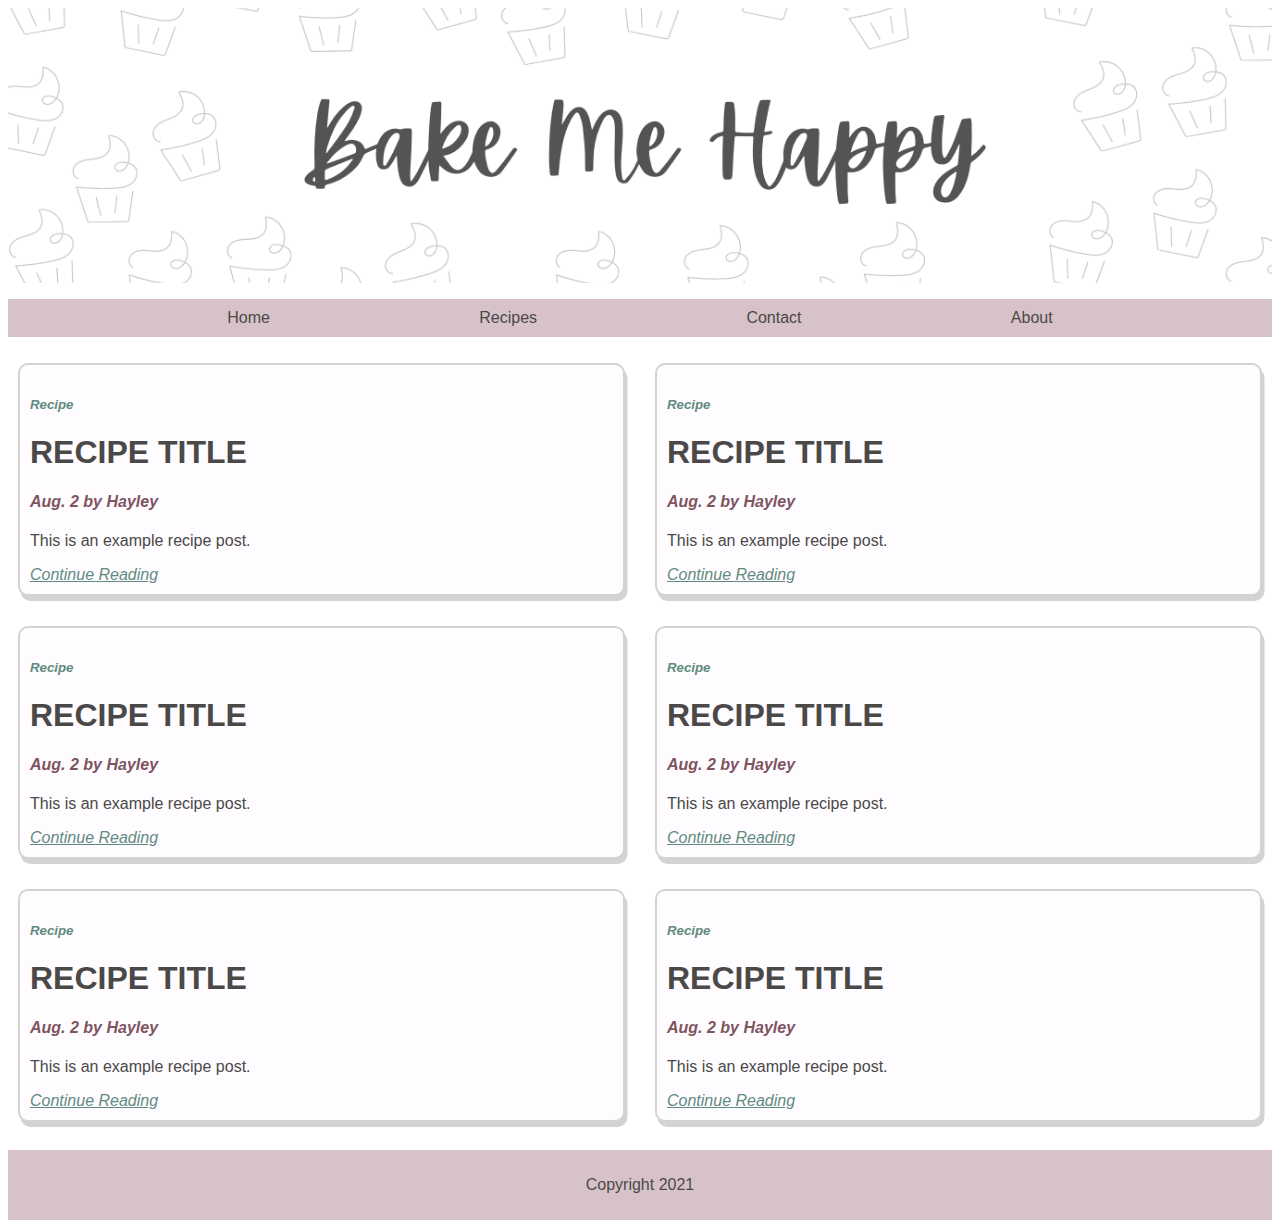
<file: index.html>
<!DOCTYPE html>
<html>

<head>
    <meta charset="utf-8" />
    <title>Bake Me Happy</title>
    <meta name="description" content="My Baking Blog" />
    <link rel="stylesheet" href="CSS/index.css" />
</head>

<body>
    <img class="headerimage" src="images/headerimage2.png">
    <ul class="navigation">
        <li><a href="index.html">Home</a></li>
        <li><a href="pages/blog.html">Recipes</a></li>
        <li><a href="">Contact</a></li>
        <li><a href="">About</a></li>
    </ul>
    <div class="content">
        <div class="wrapper">
            <div class="card">
                <h5>Recipe</h5>
                <h1>RECIPE TITLE</h1>
                <h4><em>Aug. 2 by Hayley</em></h4>
                <p>This is an example recipe post.</p>
                <a href="pages/blog.html" class="continue">Continue Reading</a>
            </div>
            <div class="card">
                <h5>Recipe</h5>
                <h1>RECIPE TITLE</h1>
                <h4><em>Aug. 2 by Hayley</em></h4>
                <p>This is an example recipe post.</p>
                <a href="pages/blog.html" class="continue">Continue Reading</a>
            </div>
            <div class="card">
                <h5>Recipe</h5>
                <h1>RECIPE TITLE</h1>
                <h4><em>Aug. 2 by Hayley</em></h4>
                <p>This is an example recipe post.</p>
                <a href="pages/blog.html" class="continue">Continue Reading</a>
            </div>
            <div class="card">
                <h5>Recipe</h5>
                <h1>RECIPE TITLE</h1>
                <h4><em>Aug. 2 by Hayley</em></h4>
                <p>This is an example recipe post.</p>
                <a href="pages/blog.html" class="continue">Continue Reading</a>
            </div>
            <div class="card">
                <h5>Recipe</h5>
                <h1>RECIPE TITLE</h1>
                <h4><em>Aug. 2 by Hayley</em></h4>
                <p>This is an example recipe post.</p>
                <a href="pages/blog.html" class="continue">Continue Reading</a>
            </div>
            <div class="card">
                <h5>Recipe</h5>
                <h1>RECIPE TITLE</h1>
                <h4><em>Aug. 2 by Hayley</em></h4>
                <p>This is an example recipe post.</p>
                <a href="pages/blog.html" class="continue">Continue Reading</a>
            </div>
        </div>
    </div>
</br>
    <footer class="footer">
        <p>Copyright 2021</p>
    </footer>
</body>

</html>
</file>
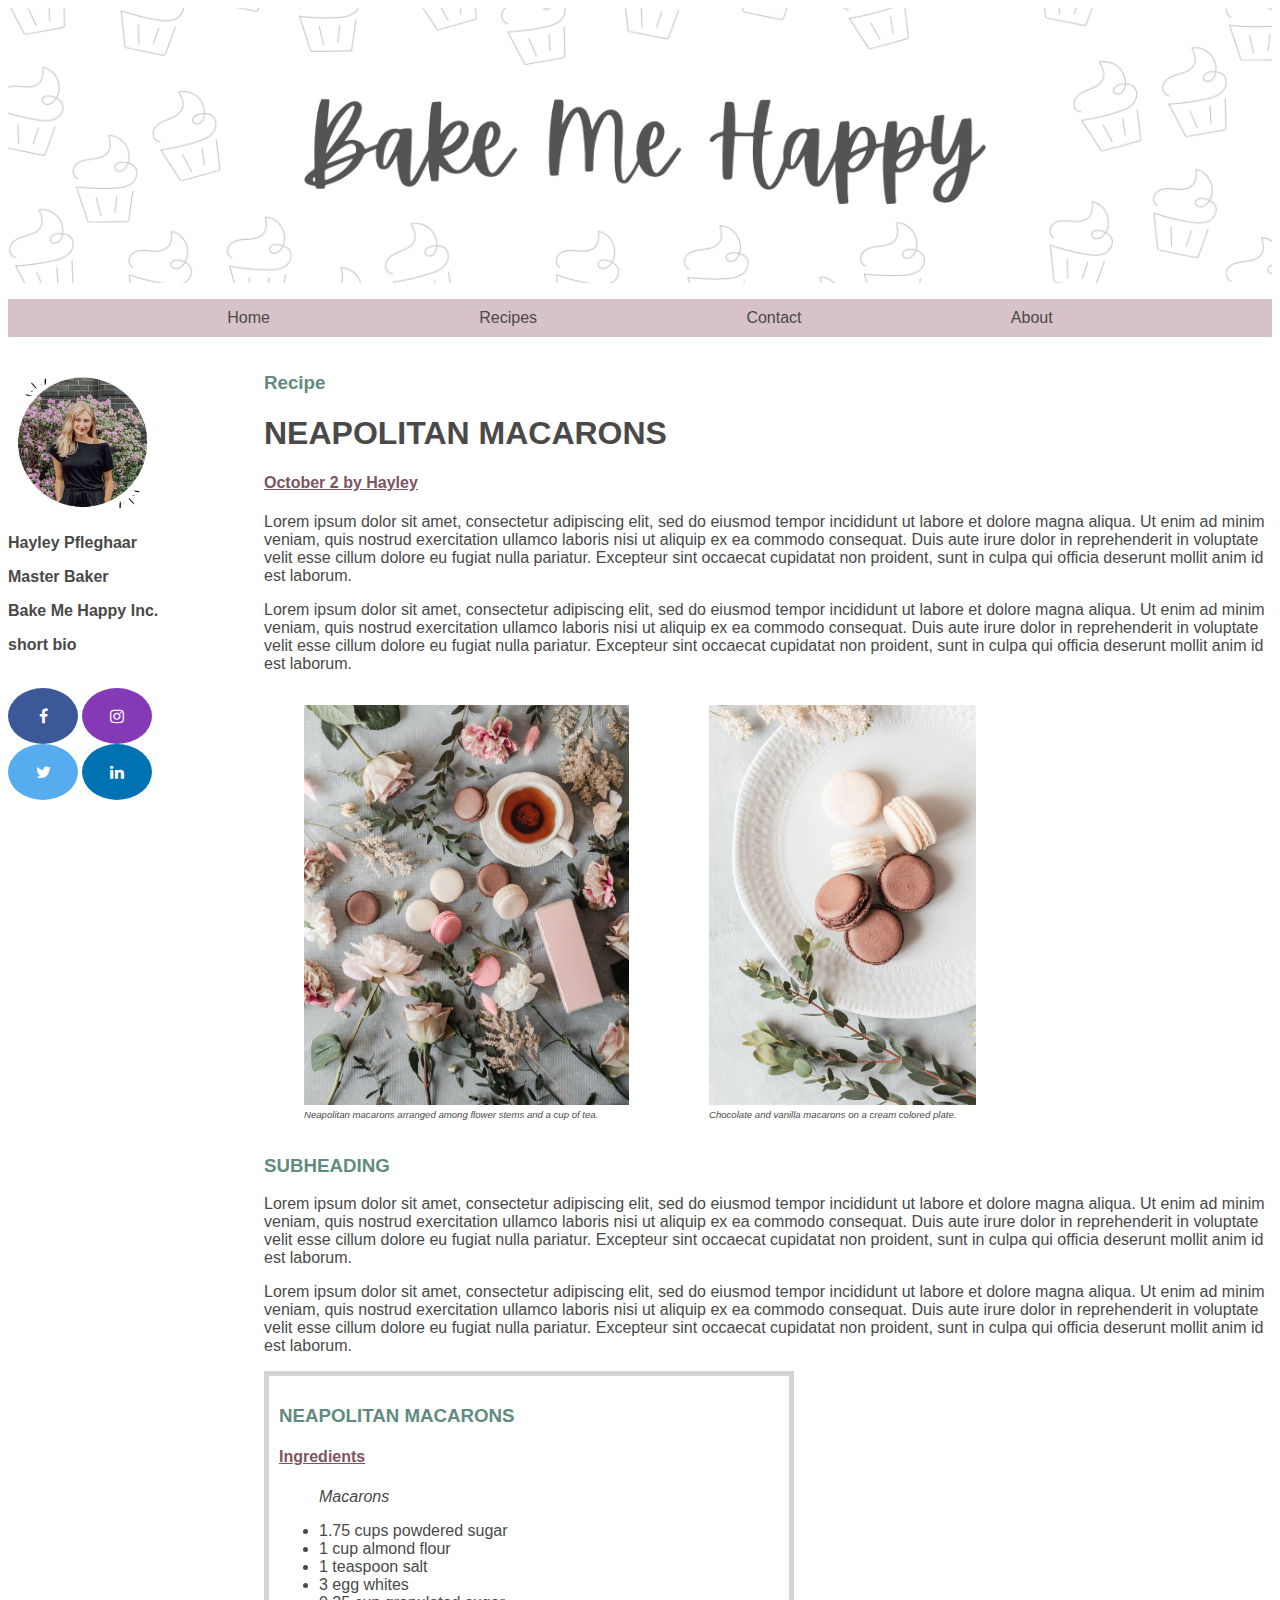
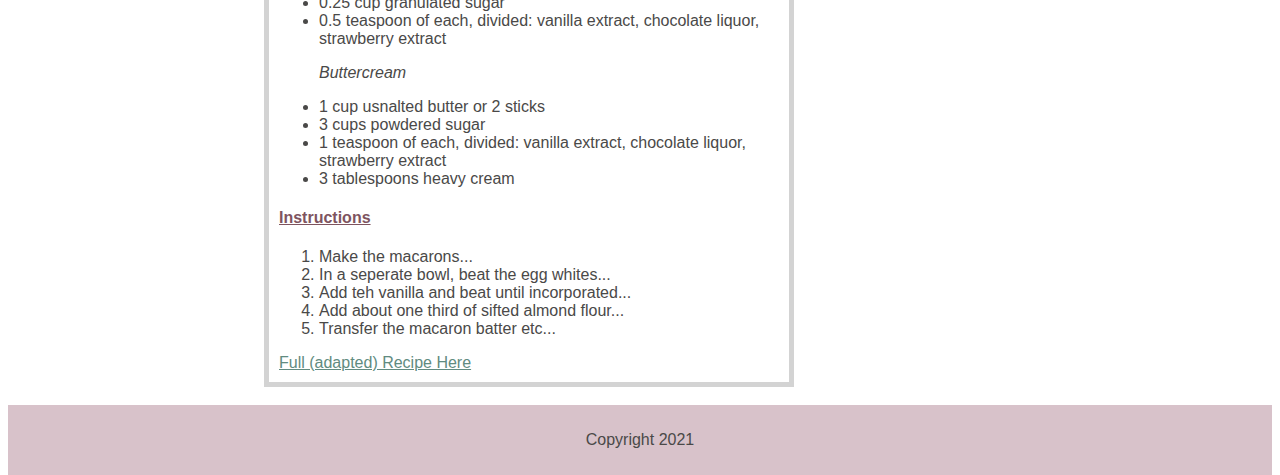
<file: blog.html>
<!DOCTYPE html>
<html>

<head>
    <meta charset="utf-8" />
    <title>Bake Me Happy</title>
    <meta name="description" content="My Baking Blog" />
    <link rel="stylesheet" href="index.css" />

</head>

<body>
    <img class="headerimage" src="headerimage2.png">
    <ul class="navigation">
        <li><a href="index.html">Home</a></li>
        <li><a href="blog.html">Recipes</a></li>
        <li><a href="">Contact</a></li>
        <li><a href="">About</a></li>
    </ul>
    <div class="content">
        <div class="sidebar">
            </br>
            <div class="author">
                <img src="author image.png">
                <p>Hayley Pfleghaar</p>
                <p>Master Baker</p>
                <p>Bake Me Happy Inc.</p>
                <p>short bio</p>
            </div>
            </br>

            <link rel="stylesheet"
                href="https://cdnjs.cloudflare.com/ajax/libs/font-awesome/4.7.0/css/font-awesome.min.css">
            <a href="#" class="fa fa-facebook"></a>
            <a href="#" class="fa fa-instagram"></a>
            <a href="#" class="fa fa-twitter"></a>
            <a href="#" class="fa fa-linkedin"></a>

        </div>
        <div class="page">
            <article class="main">
                <h3>Recipe</h3>
                <h1>NEAPOLITAN MACARONS</h1>
                <h4>October 2 by Hayley</h4>
                <p>Lorem ipsum dolor sit amet, consectetur adipiscing elit, sed do eiusmod tempor incididunt ut labore
                    et dolore magna aliqua. Ut enim ad minim veniam, quis nostrud exercitation ullamco laboris nisi ut
                    aliquip ex ea commodo consequat. Duis aute irure dolor in reprehenderit in voluptate velit esse
                    cillum dolore eu fugiat nulla pariatur. Excepteur sint occaecat cupidatat non proident, sunt in
                    culpa qui officia deserunt mollit anim id est laborum.</p>
                <p>Lorem ipsum dolor sit amet, consectetur adipiscing elit, sed do eiusmod tempor incididunt ut labore
                    et dolore magna aliqua. Ut enim ad minim veniam, quis nostrud exercitation ullamco laboris nisi ut
                    aliquip ex ea commodo consequat. Duis aute irure dolor in reprehenderit in voluptate velit esse
                    cillum dolore eu fugiat nulla pariatur. Excepteur sint occaecat cupidatat non proident, sunt in
                    culpa qui officia deserunt mollit anim id est laborum.</p>

            <section class="photo">
                <figure>
                    <img class="macarons" src="M2.jpg">
                    <figcaption class="caption">Neapolitan macarons arranged among flower stems and a cup of tea.</figcaption>
                </figure>
                <figure>
                    <img class="macarons" src="M1 .jpg">
                    <figcaption class="caption"> Chocolate and vanilla macarons on a cream colored plate.</figcaption>
                </figure>
            </section>

                <h3>SUBHEADING</h3>
                <p>Lorem ipsum dolor sit amet, consectetur adipiscing elit, sed do eiusmod tempor incididunt ut labore
                    et dolore magna aliqua. Ut enim ad minim veniam, quis nostrud exercitation ullamco laboris nisi ut
                    aliquip ex ea commodo consequat. Duis aute irure dolor in reprehenderit in voluptate velit esse
                    cillum dolore eu fugiat nulla pariatur. Excepteur sint occaecat cupidatat non proident, sunt in
                    culpa qui officia deserunt mollit anim id est laborum.</p>
                <p>Lorem ipsum dolor sit amet, consectetur adipiscing elit, sed do eiusmod tempor incididunt ut labore
                    et dolore magna aliqua. Ut enim ad minim veniam, quis nostrud exercitation ullamco laboris nisi ut
                    aliquip ex ea commodo consequat. Duis aute irure dolor in reprehenderit in voluptate velit esse
                    cillum dolore eu fugiat nulla pariatur. Excepteur sint occaecat cupidatat non proident, sunt in
                    culpa qui officia deserunt mollit anim id est laborum.</p>

                <div class="recipe">
                    <h3>NEAPOLITAN MACARONS</h3>
                    <h4>Ingredients</h4>
                    <ul>
                        <p> <em>Macarons</em></p>
                        <li>1.75 cups powdered sugar</li>
                        <li>1 cup almond flour</li>
                        <li>1 teaspoon salt</li>
                        <li>3 egg whites</li>
                        <li>0.25 cup granulated sugar</li>
                        <li>0.5 teaspoon of each, divided: vanilla extract, chocolate liquor, strawberry extract</li>
                        <p><em>Buttercream</em></p>
                        <li>1 cup usnalted butter or 2 sticks</li>
                        <li>3 cups powdered sugar</li>
                        <li>1 teaspoon of each, divided: vanilla extract, chocolate liquor, strawberry extract</li>
                        <li>3 tablespoons heavy cream</li>
                    </ul>
                    <h4>Instructions</h4>
                    <ol>
                        <li>Make the macarons...</li>
                        <li>In a seperate bowl, beat the egg whites...</li>
                        <li>Add teh vanilla and beat until incorporated...</li>
                        <li> Add about one third of sifted almond flour...</li>
                        <li>Transfer the macaron batter etc...</li>
                    </ol>
                    <a href="https://tasty.co/recipe/macarons" class="link">Full (adapted) Recipe Here</a>
            </article>
            </br>
        </div>
    </div>
    </div>
    <footer class="footer">
        <p>Copyright 2021</p>
    </footer>
</body>

</html>
</file>
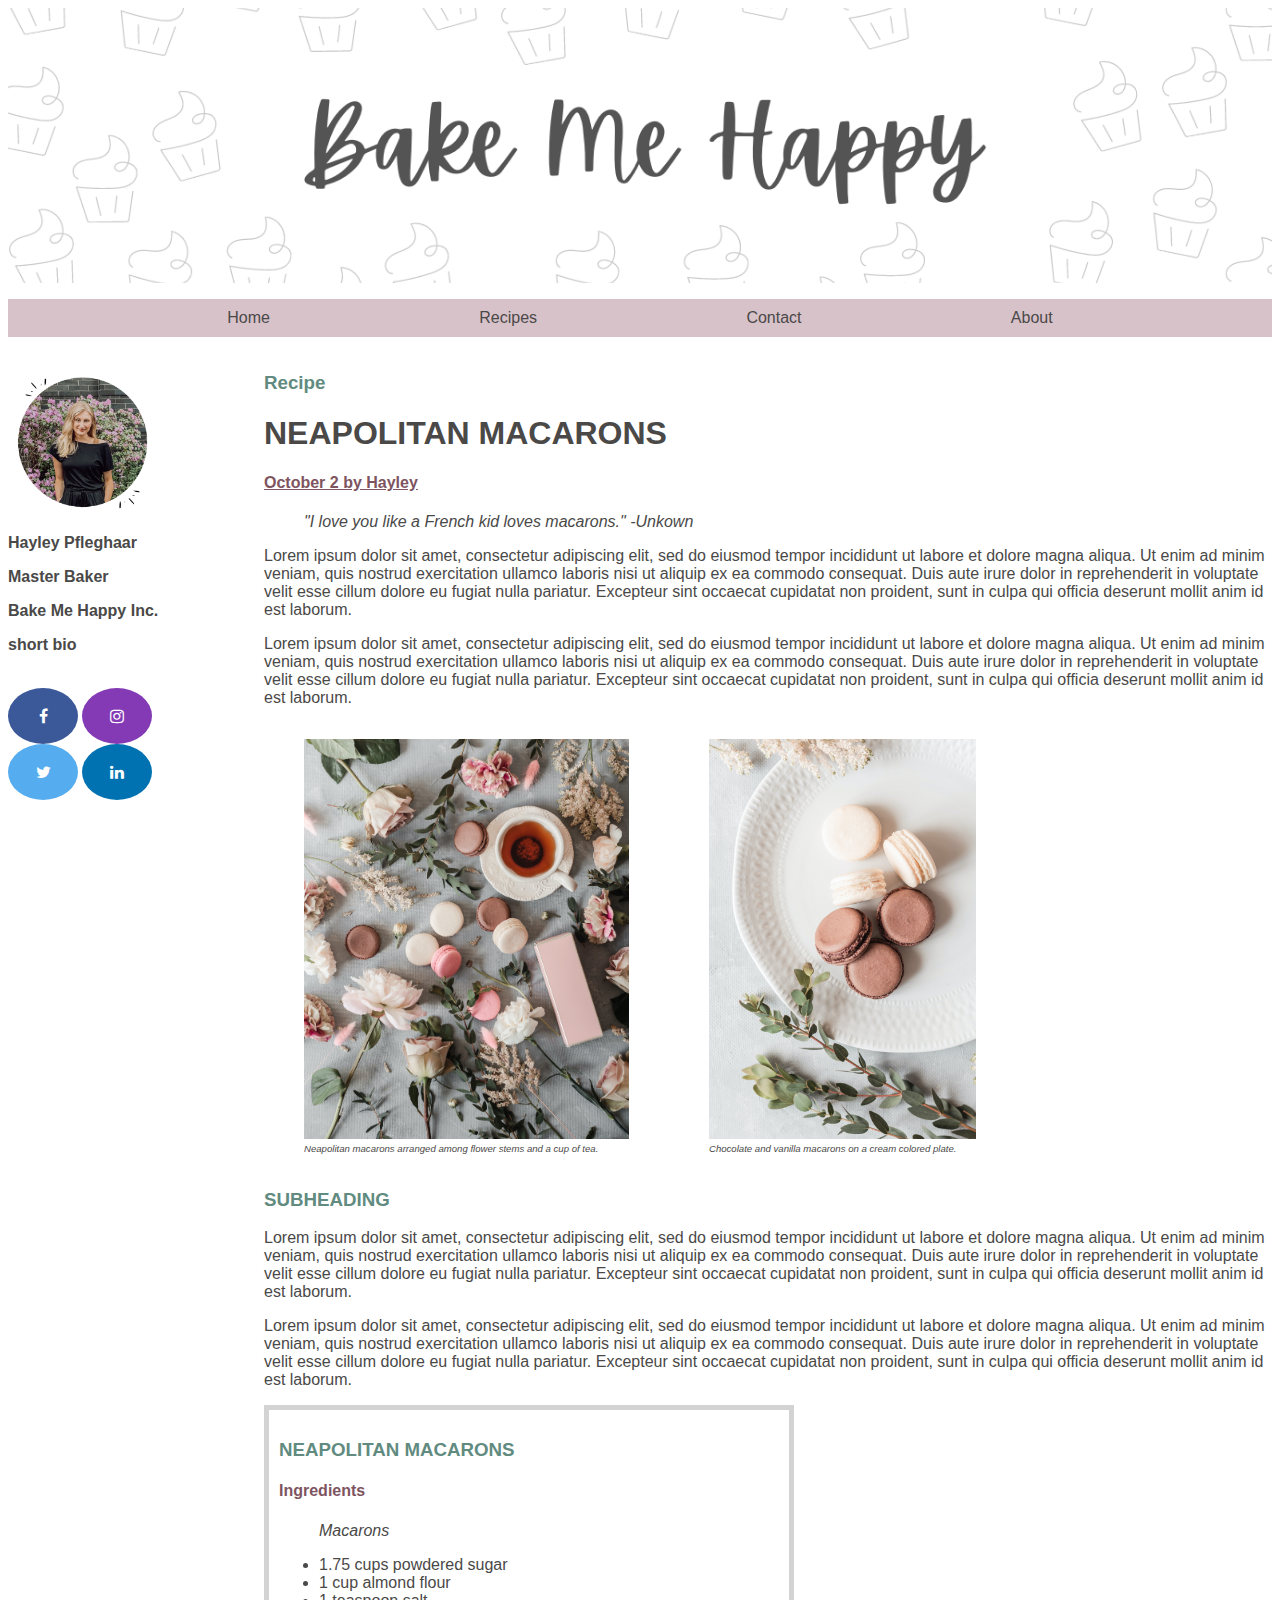
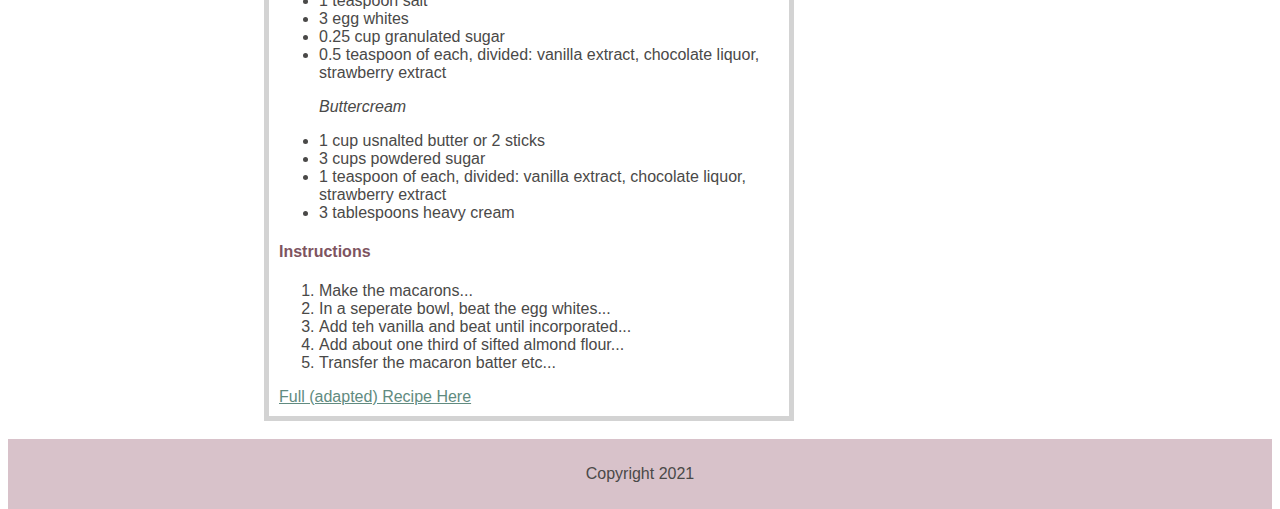
<file: pages/blog.html>
<!DOCTYPE html>
<html>

<head>
    <meta charset="utf-8" />
    <title>Bake Me Happy</title>
    <meta name="description" content="My Baking Blog" />
    <link rel="stylesheet" href="../CSS/index.css" />

</head>

<body>
    <img class="headerimage" src="../images/headerimage2.png">
    <ul class="navigation">
        <li><a href="../index.html">Home</a></li>
        <li><a href="blog.html">Recipes</a></li>
        <li><a href="">Contact</a></li>
        <li><a href="">About</a></li>
    </ul>
    <div class="content">
        <div class="sidebar">
            </br>
            <div class="author">
                <img src="../images/author image.png">
                <p><b>Hayley Pfleghaar</b></p>
                <p><b>Master Baker</b></p>
                <p><b>Bake Me Happy Inc.</b></p>
                <p><b>short bio</b></p>
            </div>
            </br>

            <link rel="stylesheet"
                href="https://cdnjs.cloudflare.com/ajax/libs/font-awesome/4.7.0/css/font-awesome.min.css">
            <a href="#" class="fa fa-facebook"></a>
            <a href="#" class="fa fa-instagram"></a>
            <a href="#" class="fa fa-twitter"></a>
            <a href="#" class="fa fa-linkedin"></a>

        </div>
        <div class="page">
            <article class="main">
                <h3>Recipe</h3>
                <h1>NEAPOLITAN MACARONS</h1>
                <h4><u>October 2 by Hayley</u></h4>
                <p>
                    <blockquote><em> "I love you like a French kid loves macarons." -Unkown</em></blockquote>
                </p>
                <p>Lorem ipsum dolor sit amet, consectetur adipiscing elit, sed do eiusmod tempor incididunt ut labore
                    et dolore magna aliqua. Ut enim ad minim veniam, quis nostrud exercitation ullamco laboris nisi ut
                    aliquip ex ea commodo consequat. Duis aute irure dolor in reprehenderit in voluptate velit esse
                    cillum dolore eu fugiat nulla pariatur. Excepteur sint occaecat cupidatat non proident, sunt in
                    culpa qui officia deserunt mollit anim id est laborum.</p>
                <p>Lorem ipsum dolor sit amet, consectetur adipiscing elit, sed do eiusmod tempor incididunt ut labore
                    et dolore magna aliqua. Ut enim ad minim veniam, quis nostrud exercitation ullamco laboris nisi ut
                    aliquip ex ea commodo consequat. Duis aute irure dolor in reprehenderit in voluptate velit esse
                    cillum dolore eu fugiat nulla pariatur. Excepteur sint occaecat cupidatat non proident, sunt in
                    culpa qui officia deserunt mollit anim id est laborum.</p>

            <section class="photo">
                <figure>
                    <img class="macarons" src="../images/M2.jpg">
                    <figcaption class="caption">Neapolitan macarons arranged among flower stems and a cup of tea.</figcaption>
                </figure>
                <figure>
                    <img class="macarons" src="../images/M1 .jpg">
                    <figcaption class="caption"> Chocolate and vanilla macarons on a cream colored plate.</figcaption>
                </figure>
            </section>

                <h3>SUBHEADING</h3>
                <p>Lorem ipsum dolor sit amet, consectetur adipiscing elit, sed do eiusmod tempor incididunt ut labore
                    et dolore magna aliqua. Ut enim ad minim veniam, quis nostrud exercitation ullamco laboris nisi ut
                    aliquip ex ea commodo consequat. Duis aute irure dolor in reprehenderit in voluptate velit esse
                    cillum dolore eu fugiat nulla pariatur. Excepteur sint occaecat cupidatat non proident, sunt in
                    culpa qui officia deserunt mollit anim id est laborum.</p>
                <p>Lorem ipsum dolor sit amet, consectetur adipiscing elit, sed do eiusmod tempor incididunt ut labore
                    et dolore magna aliqua. Ut enim ad minim veniam, quis nostrud exercitation ullamco laboris nisi ut
                    aliquip ex ea commodo consequat. Duis aute irure dolor in reprehenderit in voluptate velit esse
                    cillum dolore eu fugiat nulla pariatur. Excepteur sint occaecat cupidatat non proident, sunt in
                    culpa qui officia deserunt mollit anim id est laborum.</p>

                <div class="recipe">
                    <h3>NEAPOLITAN MACARONS</h3>
                    <h4>Ingredients</h4>
                    <ul>
                        <p> <em>Macarons</em></p>
                        <li>1.75 cups powdered sugar</li>
                        <li>1 cup almond flour</li>
                        <li>1 teaspoon salt</li>
                        <li>3 egg whites</li>
                        <li>0.25 cup granulated sugar</li>
                        <li>0.5 teaspoon of each, divided: vanilla extract, chocolate liquor, strawberry extract</li>
                        <p><em>Buttercream</em></p>
                        <li>1 cup usnalted butter or 2 sticks</li>
                        <li>3 cups powdered sugar</li>
                        <li>1 teaspoon of each, divided: vanilla extract, chocolate liquor, strawberry extract</li>
                        <li>3 tablespoons heavy cream</li>
                    </ul>
                    <h4>Instructions</h4>
                    <ol>
                        <li>Make the macarons...</li>
                        <li>In a seperate bowl, beat the egg whites...</li>
                        <li>Add teh vanilla and beat until incorporated...</li>
                        <li> Add about one third of sifted almond flour...</li>
                        <li>Transfer the macaron batter etc...</li>
                    </ol>
                    <a href="https://tasty.co/recipe/macarons" class="link">Full (adapted) Recipe Here</a>
            </article>
            </br>
        </div>
    </div>
    </div>
    <footer class="footer">
        <p>Copyright 2021</p>
    </footer>
</body>

</html>
</file>
<file: CSS/index.css>
@import "nav.css";
@import "home.css";
@import "post.css";

html, body {
    height: 100%;
}

html {
    color: #4a4948;
}

body {
    display: flex;
    flex-direction: column;
    font-family: "Open Sans", sans-serif;
}

.content {
    flex: 1 0 auto;
}

.footer {
    background-color: #D8C2CA;
    padding: 10px;
    flex-shrink: 0;
    text-align: center;
}

.headerimage {
    max-width: 100%;
    height: 275px;
    object-fit: cover;
}
h5 {
    color:#618B80;
    font-style:italic;
}
.continue {
    color:#618B80;
    font-style:italic;
}
</file>
<file: index.css>
@import "nav.css";
@import "home.css";
@import "post.css";

html, body {
    height: 100%;
}

html {
    color: #4a4948;
}

body {
    display: flex;
    flex-direction: column;
    font-family: "Open Sans", sans-serif;
}

.content {
    flex: 1 0 auto;
}

.footer {
    background-color: #D8C2CA;
    padding: 10px;
    flex-shrink: 0;
    text-align: center;
}

.headerimage {
    max-width: 100%;
    height: 275px;
    object-fit: cover;
}
h5 {
    color:#618B80;
    font-style:italic;
}
.continue {
    color:#618B80;
    font-style:italic;
}
</file>
